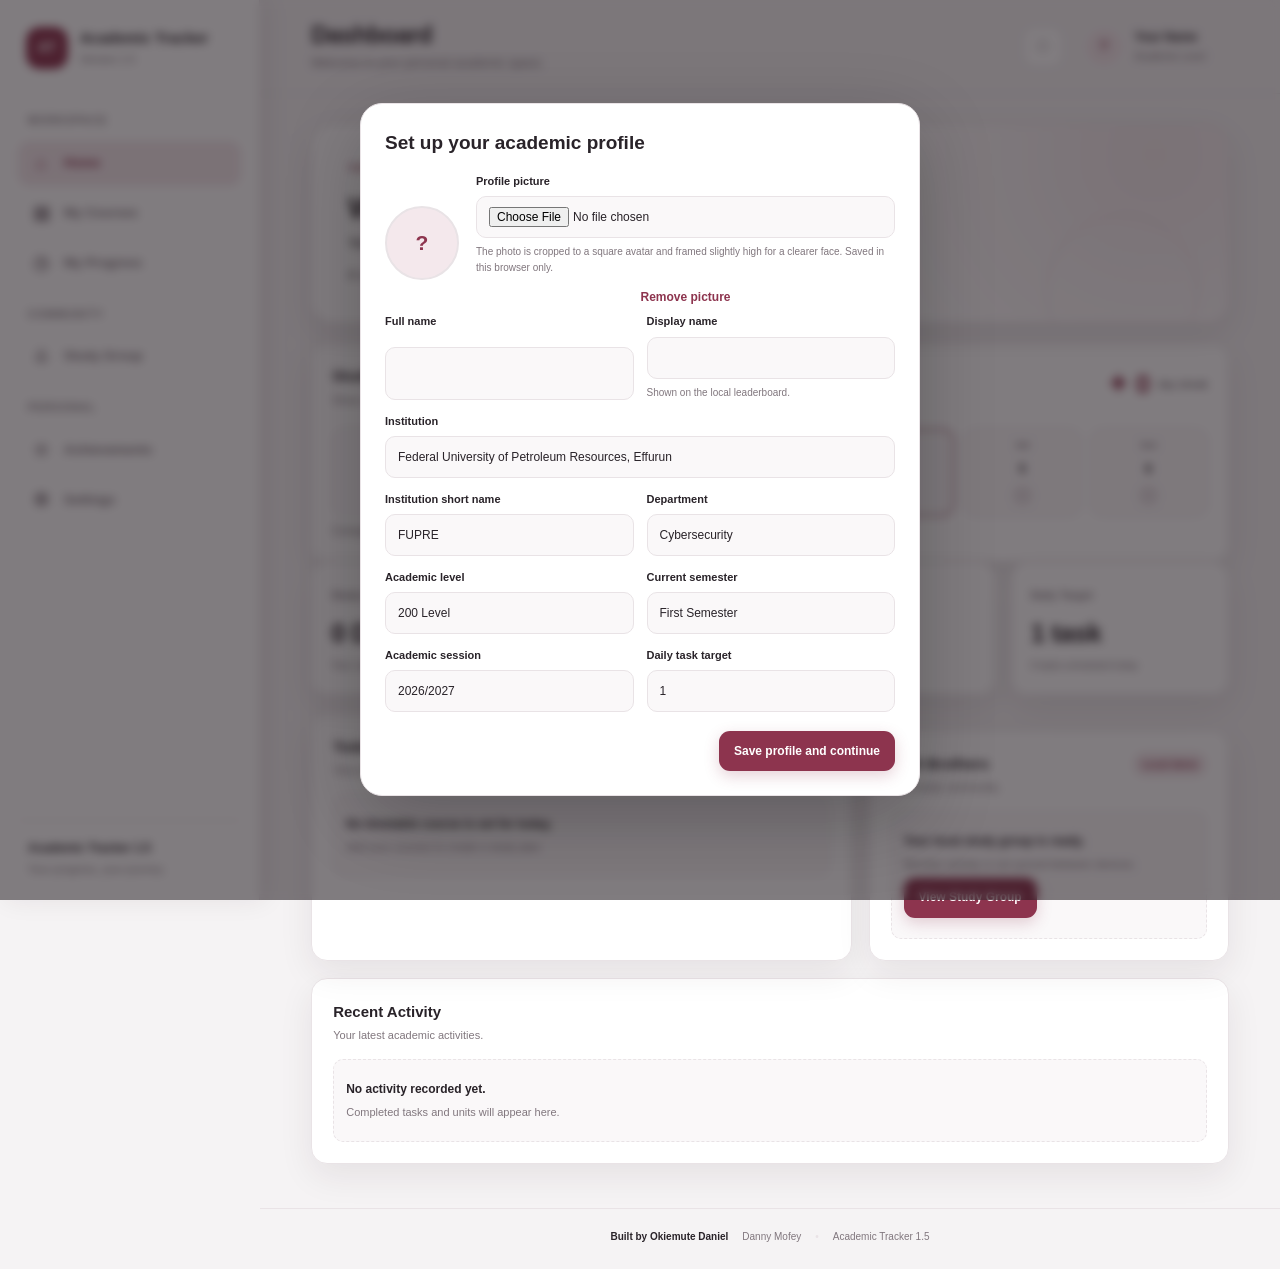
<file: index.html>
<!DOCTYPE html>
<html lang="en">
<head>
    <!-- Page setup: character support, mobile scaling and search description. -->
    <meta charset="UTF-8">
    <meta name="viewport" content="width=device-width, initial-scale=1.0, viewport-fit=cover">
    <meta
        name="description"
        content="Academic Tracker — Your personal academic space and study community."
    >

    <title>Academic Tracker 1.5</title>

    <!-- Keep all visual styling in the separate CSS file. -->
    <link rel="stylesheet" href="styles.css"> <link rel="manifest" href="manifest.json"> <link rel="icon" type="image/png" sizes="192x192" href="icons/icon-1.5-192.png"> <link rel="apple-touch-icon" href="icons/icon-1.5-192.png"> <meta name="theme-color" content="#f5f3f4">
    <meta name="apple-mobile-web-app-capable" content="yes">
    <meta name="apple-mobile-web-app-status-bar-style" content="black-translucent">
</head>

<body>
    <!-- Main application wrapper. -->
    <div class="app-container">

        <!-- Side navigation: JavaScript uses the data-page values to switch sections. -->
        <aside class="sidebar" id="sidebar">
            <div class="brand">
                <div class="brand-logo" aria-hidden="true">AT</div>

                <div class="brand-details">
                    <h2>Academic Tracker</h2>
                    <span>Version 1.5</span>
                </div>
            </div>

            <nav class="main-navigation" aria-label="Main navigation">
                <p class="navigation-heading">WORKSPACE</p>

                <a href="#home" class="nav-link active" data-page="home">
                    <span class="nav-icon" aria-hidden="true">⌂</span>
                    <span>Home</span>
                </a>

                <a href="#courses" class="nav-link" data-page="courses">
                    <span class="nav-icon" aria-hidden="true">▤</span>
                    <span>My Courses</span>
                </a>

                <a href="#progress" class="nav-link" data-page="progress">
                    <span class="nav-icon" aria-hidden="true">◷</span>
                    <span>My Progress</span>
                </a>

                <p class="navigation-heading">COMMUNITY</p>

                <a href="#study-group" class="nav-link" data-page="study-group">
                    <span class="nav-icon" aria-hidden="true">♧</span>
                    <span>Study Group</span>
                </a>

                <p class="navigation-heading">PERSONAL</p>

                <a href="#achievements" class="nav-link" data-page="achievements">
                    <span class="nav-icon" aria-hidden="true">☆</span>
                    <span>Achievements</span>
                </a>

                <a href="#settings" class="nav-link" data-page="settings">
                    <span class="nav-icon" aria-hidden="true">⚙</span>
                    <span>Settings</span>
                </a>
            </nav>

            <!-- Sidebar footer text. -->
            <div class="sidebar-footer">
                <p>Academic Tracker 1.5</p>
                <span>Your progress, your journey.</span>
            </div>
        </aside>

        <!-- Main content area for the selected application page. -->
        <main class="main-content">
            <!-- Top header with mobile menu, page title and profile summary. -->
            <header class="top-header">
                <button
                    class="menu-toggle"
                    id="menu-toggle"
                    type="button"
                    aria-label="Toggle navigation"
                    aria-controls="sidebar"
                    aria-expanded="false"
                >
                    ☰
                </button>

                <div class="page-heading">
                    <h1 id="page-title">Dashboard</h1>
                    <p id="page-subtitle">Welcome to your personal academic space.</p>
                </div>

                <div class="header-actions">
                    <button
                        class="icon-button"
                        id="notification-button"
                        type="button"
                        aria-label="Notifications"
                        title="Notifications"
                    >
                        ♧
                    </button>

                    <div class="profile-summary">
                        <div class="profile-avatar" id="profile-avatar" aria-hidden="true">?</div>

                        <div class="profile-information">
                            <strong id="profile-name">Your Name</strong>
                            <span id="profile-level">Academic Level</span>
                        </div>
                    </div>
                </div>
            </header>

            <!-- Page sections: JavaScript shows the section selected in the navigation. -->
            <div class="page-container">

                <!-- Home dashboard. -->
                <section class="page-section active" id="home-page" aria-labelledby="page-title">
                    <div class="welcome-section">
                        <div>
                            <p class="section-eyebrow">YOUR ACADEMIC JOURNEY</p>
                            <h2>Welcome back, <span id="welcome-name">Student</span>.</h2>
                            <p id="welcome-academic-context">
                                Your academic journey starts here.
                            </p>
                        </div>
                    </div>

                    <!-- Summary statistics are filled using saved study data. -->
                    <div class="statistics-grid">
                        <article class="stat-card">
                            <span class="stat-label">Study Streak</span>
                            <h3 id="current-streak">0 Days</h3>
                            <p>Your current consistency</p>
                        </article>

                        <article class="stat-card">
                            <span class="stat-label">Study Sessions</span>
                            <h3 id="total-sessions">0</h3>
                            <p>Sessions recorded</p>
                        </article>

                        <article class="stat-card">
                            <span class="stat-label">Completed Units</span>
                            <h3 id="completed-units">0</h3>
                            <p>Your academic progress</p>
                        </article>

                        <article class="stat-card">
                            <span class="stat-label">Daily Target</span>
                            <h3 id="daily-target">Not set</h3>
                            <p>Your personal study goal</p>
                        </article>
                    </div>

                    <!-- Dashboard cards for today's plan and the study group. -->
                    <div class="dashboard-grid">
                        <section class="content-card" aria-labelledby="today-plan-heading">
                            <div class="card-heading">
                                <div>
                                    <h3 id="today-plan-heading">Today's Study Plan</h3>
                                    <p>Your planned academic activities.</p>
                                </div>

                                <a href="#courses" data-page="courses">View courses</a>
                            </div>

                            <div id="today-tasks">
                                <div class="empty-state">
                                    <p>No study tasks added yet.</p>
                                    <span>Your planned activities will appear here.</span>
                                </div>
                            </div>
                        </section>

                        <section class="content-card group-preview" aria-labelledby="group-preview-heading">
                            <div class="card-heading">
                                <div>
                                    <h3 id="group-preview-heading">CYB Brothers</h3>
                                    <p>Your study community.</p>
                                </div>

                                <span class="group-status" id="group-status">Not joined</span>
                            </div>

                            <div id="group-preview-content">
                                <div class="empty-state">
                                    <p>You're studying independently.</p>
                                    <span>You can explore a study group whenever you're ready.</span>
                                    <button
                                        class="primary-button"
                                        id="join-group-button"
                                        type="button"
                                    >
                                        Explore Study Group
                                    </button>
                                </div>
                            </div>
                        </section>
                    </div>

                    <!-- Recent study actions will appear here. -->
                    <section class="content-card recent-activity" aria-labelledby="recent-activity-heading">
                        <div class="card-heading">
                            <div>
                                <h3 id="recent-activity-heading">Recent Activity</h3>
                                <p>Your latest academic activities.</p>
                            </div>
                        </div>

                        <div id="recent-activity-list">
                            <div class="empty-state">
                                <p>No activity recorded yet.</p>
                            </div>
                        </div>
                    </section>
                </section>

                <!-- Course list and course management area. -->
                <section class="page-section" id="courses-page" aria-labelledby="courses-heading">
                    <div class="section-header">
                        <div>
                            <h2 id="courses-heading">My Courses</h2>
                            <p>Manage your courses, modules and units.</p>
                            <p class="academic-context" id="courses-academic-context"></p>
                        </div>

                        <button class="primary-button" id="add-course-button" type="button">
                            + Add Course
                        </button>
                    </div>

                    <div id="courses-container">
                        <div class="empty-state">
                            <p>No courses added yet.</p>
                            <span>Your courses will appear here.</span>
                        </div>
                    </div>
                </section>

                <!-- Progress and academic activity area. -->
                <section class="page-section" id="progress-page" aria-labelledby="progress-heading">
                    <div class="section-header">
                        <div>
                            <h2 id="progress-heading">My Progress</h2>
                            <p>Understand your academic development.</p>
                        </div>
                    </div>

                    <div id="personal-progress-container"></div>
                </section>

                <!-- Study group area. Local browser data is not shared across devices. -->
                <section class="page-section" id="study-group-page" aria-labelledby="study-group-heading">
                    <div class="section-header">
                        <div>
                            <h2 id="study-group-heading">Study Group</h2>
                            <p>Study together. Grow together.</p>
                        </div>
                    </div>

                    <div id="study-group-container"></div>
                </section>

                <!-- Achievement milestones area. -->
                <section class="page-section" id="achievements-page" aria-labelledby="achievements-heading">
                    <div class="section-header">
                        <div>
                            <h2 id="achievements-heading">My Achievements</h2>
                            <p>Celebrate your consistency and progress.</p>
                        </div>
                    </div>

                    <div id="achievements-container"></div>
                </section>

                <!-- Profile, theme and appearance settings. -->
                <section class="page-section" id="settings-page" aria-labelledby="settings-heading">
                    <div class="section-header">
                        <div>
                            <h2 id="settings-heading">Settings</h2>
                            <p>Personalise your Academic Tracker experience.</p>
                        </div>
                    </div>

                    <section class="content-card" aria-labelledby="appearance-heading">
                        <h3 id="appearance-heading">Appearance</h3>
                        <p>Choose how your application looks.</p>

                        <div class="setting-group">
                            <label for="theme-select">Colour Theme</label>
                            <select id="theme-select" name="theme">
                                <option value="arctic-burgundy">Arctic Burgundy</option>
                                <option value="ocean">Ocean</option>
                                <option value="forest">Forest</option>
                                <option value="black-crimson">Black Crimson</option>
                                <option value="slate-violet">Slate Violet</option>
                            </select>
                        </div>

                        <div class="setting-group">
                            <label for="appearance-mode">Appearance Mode</label>
                            <select id="appearance-mode" name="appearance-mode">
                                <option value="light">Light Mode</option>
                                <option value="dark">Dark Mode</option>
                                <option value="system">Follow Device</option>
                            </select>
                        </div>
                    </section>

                    <section class="content-card" aria-labelledby="profile-settings-heading">
                        <h3 id="profile-settings-heading">Profile</h3>
                        <p>Manage your personal and academic information.</p>
                        <div id="profile-settings"></div>
                    </section>
                </section>
            </div>

            <!-- Footer credit requested by the project owner. -->
            <footer class="app-footer">
                <p>Built by Okiemute Daniel</p>
                <span>Danny Mofey</span>
                <span>Academic Tracker 1.5</span>
            </footer>
        </main>
    </div>

    <!-- Keep application behavior in the separate JavaScript file. -->
    <script src="app.js?v=20261117-root" defer></script>
</body>
</html>
</file>
<file: styles.css>
/* Reset browser defaults so spacing and element sizes stay predictable. */
* {
    margin: 0;
    padding: 0;
    box-sizing: border-box;
}

/* Theme variables: components use these colors so changing themes updates the whole interface. */
:root {
    color-scheme: light;

    --color-background: #f5f3f4;
    --color-surface: #ffffff;
    --color-surface-soft: #faf8f9;
    --color-text: #292329;
    --color-text-muted: #81777e;
    --color-border: #e9e3e6;

    --color-primary: #8d344e;
    --color-primary-hover: #71273e;
    --color-primary-contrast: #ffffff;
    --color-primary-soft: #f4e8ec;

    --color-success: #347a5c;
    --color-warning: #a96b21;
    --color-danger: #b23b48;

    --color-shadow: rgb(48 25 35 / 8%);
    --color-overlay: rgb(24 18 22 / 55%);

    --sidebar-width: 260px;
    --content-width: 1440px;
    --header-height: 94px;

    --radius-small: 10px;
    --radius-medium: 16px;
    --radius-large: 22px;

    --shadow-card: 0 12px 34px var(--color-shadow);
    --transition-fast: 160ms ease;
    --transition-normal: 240ms ease;

    font-family: Inter, "Segoe UI", Roboto, Helvetica, Arial, sans-serif;
}

/* Arctic Burgundy — existing theme palette. */
body[data-theme="arctic-burgundy"] {
    --color-background: #f5f3f4;
    --color-surface: #ffffff;
    --color-surface-soft: #faf8f9;
    --color-text: #292329;
    --color-text-muted: #81777e;
    --color-border: #e9e3e6;

    --color-primary: #8d344e;
    --color-primary-hover: #71273e;
    --color-primary-contrast: #ffffff;
    --color-primary-soft: #f4e8ec;

    --color-shadow: rgb(48 25 35 / 8%);
}

/* Ocean — calm blue palette. */
body[data-theme="ocean"] {
    --color-background: #f1f6f9;
    --color-surface: #ffffff;
    --color-surface-soft: #f8fbfd;
    --color-text: #202b33;
    --color-text-muted: #71808a;
    --color-border: #dfe8ed;

    --color-primary: #326a92;
    --color-primary-hover: #245372;
    --color-primary-contrast: #ffffff;
    --color-primary-soft: #e5f0f6;

    --color-shadow: rgb(25 56 75 / 8%);
}

/* Forest dark palette uses the exact requested black and mint colors. */
body[data-theme="forest"] {
    --color-background: #020202;
    --color-surface: #0c100e;
    --color-surface-soft: #141a17;
    --color-text: #f1fff9;
    --color-text-muted: #a1b3aa;
    --color-border: #283a32;

    --color-primary: #00F6AC;
    --color-primary-hover: #00cf91;
    --color-primary-contrast: #020202;
    --color-primary-soft: #12382d;

    --color-success: #00F6AC;
    --color-shadow: rgb(0 0 0 / 38%);

    color-scheme: dark;
}

/* Black Crimson — exact requested black, crimson and off-white palette. */
body[data-theme="black-crimson"] {
    --color-background: #0D0B0B;
    --color-surface: #171313;
    --color-surface-soft: #211a1a;
    --color-text: #F5F2ED;
    --color-text-muted: #bcb2b0;
    --color-border: #3a2c2d;

    --color-primary: #8D0D1A;
    --color-primary-hover: #a81423;
    --color-primary-contrast: #F5F2ED;
    --color-primary-soft: #35191d;

    --color-shadow: rgb(0 0 0 / 38%);

    color-scheme: dark;
}

/* Slate Violet — slate backgrounds with purple accents. */
body[data-theme="slate-violet"] {
    --color-background: #f1f1f5;
    --color-surface: #ffffff;
    --color-surface-soft: #f8f8fb;
    --color-text: #292934;
    --color-text-muted: #777887;
    --color-border: #e4e3ec;

    --color-primary: #7163a8;
    --color-primary-hover: #5a4d91;
    --color-primary-contrast: #ffffff;
    --color-primary-soft: #efedf8;

    --color-shadow: rgb(42 35 75 / 8%);
}

/* Dark mode for Arctic Burgundy, Ocean and Slate Violet. */
body[data-mode="dark"][data-theme="arctic-burgundy"],
body[data-mode="dark"]:not([data-theme]) {
    --color-background: #171419;
    --color-surface: #211d23;
    --color-surface-soft: #29242b;
    --color-text: #f5eef1;
    --color-text-muted: #b5a9b0;
    --color-border: #3b343c;

    --color-primary: #d98ca5;
    --color-primary-hover: #eda9bf;
    --color-primary-contrast: #211419;
    --color-primary-soft: #3b2932;

    --color-shadow: rgb(0 0 0 / 30%);

    color-scheme: dark;
}

body[data-mode="dark"][data-theme="ocean"] {
    --color-background: #11191e;
    --color-surface: #1a252c;
    --color-surface-soft: #222f37;
    --color-text: #edf6fa;
    --color-text-muted: #a8b9c2;
    --color-border: #35454e;

    --color-primary: #7bb7d8;
    --color-primary-hover: #9bcde6;
    --color-primary-contrast: #10212b;
    --color-primary-soft: #253c49;

    --color-shadow: rgb(0 0 0 / 32%);

    color-scheme: dark;
}

body[data-mode="dark"][data-theme="slate-violet"] {
    --color-background: #171720;
    --color-surface: #20202b;
    --color-surface-soft: #292936;
    --color-text: #f0eff8;
    --color-text-muted: #b1afc1;
    --color-border: #3a3949;

    --color-primary: #b2a5ed;
    --color-primary-hover: #c7bcf6;
    --color-primary-contrast: #1b1830;
    --color-primary-soft: #322e45;

    --color-shadow: rgb(0 0 0 / 32%);

    color-scheme: dark;
}

/* Forest light mode keeps mint accents on readable light surfaces. */
body[data-mode="light"][data-theme="forest"] {
    --color-background: #effcf6;
    --color-surface: #ffffff;
    --color-surface-soft: #f7fffb;
    --color-text: #13231b;
    --color-text-muted: #61766b;
    --color-border: #d5e8dd;

    --color-primary: #008b62;
    --color-primary-hover: #006f4e;
    --color-primary-contrast: #ffffff;
    --color-primary-soft: #daf9eb;

    --color-success: #008b62;
    --color-shadow: rgb(17 71 48 / 8%);

    color-scheme: light;
}

/* Black Crimson light mode uses the requested colors with a light background. */
body[data-mode="light"][data-theme="black-crimson"] {
    --color-background: #F5F2ED;
    --color-surface: #ffffff;
    --color-surface-soft: #faf7f3;
    --color-text: #0D0B0B;
    --color-text-muted: #665d5b;
    --color-border: #e4dbd5;

    --color-primary: #8D0D1A;
    --color-primary-hover: #710913;
    --color-primary-contrast: #F5F2ED;
    --color-primary-soft: #f3e4e3;

    --color-shadow: rgb(35 15 16 / 9%);

    color-scheme: light;
}

/* Base page styles. */
html {
    min-width: 320px;
    scroll-behavior: smooth;
}

body {
    min-width: 320px;
    min-height: 100vh;
    background: var(--color-background);
    color: var(--color-text);
    font-size: 15px;
    line-height: 1.55;
    transition:
        background-color var(--transition-normal),
        color var(--transition-normal);
}

button,
input,
select,
textarea {
    font: inherit;
}

button,
a,
select {
    -webkit-tap-highlight-color: transparent;
}

button {
    color: inherit;
}

a {
    color: var(--color-primary);
    text-decoration: none;
}

a:hover {
    color: var(--color-primary-hover);
}

button:focus-visible,
a:focus-visible,
input:focus-visible,
select:focus-visible,
textarea:focus-visible {
    outline: 3px solid color-mix(in srgb, var(--color-primary) 45%, transparent);
    outline-offset: 3px;
}

::selection {
    background: var(--color-primary);
    color: var(--color-primary-contrast);
}

/* Main application layout. */
.app-container {
    min-height: 100vh;
}

/* Fixed left navigation on larger screens. */
.sidebar {
    position: fixed;
    z-index: 20;
    top: 0;
    bottom: 0;
    left: 0;

    display: flex;
    flex-direction: column;

    width: var(--sidebar-width);
    padding: 27px 18px 18px;

    overflow-y: auto;

    background: var(--color-surface);
    border-right: 1px solid var(--color-border);
    box-shadow: 5px 0 24px var(--color-shadow);

    transition:
        background-color var(--transition-normal),
        transform var(--transition-normal);
}

/* Brand name and logo at the top of the sidebar. */
.brand {
    display: flex;
    align-items: center;
    gap: 12px;

    padding: 0 8px 28px;
}

.brand-logo {
    display: grid;
    flex: 0 0 42px;
    place-items: center;

    width: 42px;
    height: 42px;

    border-radius: 14px;
    background: var(--color-primary);
    color: var(--color-primary-contrast);

    font-size: 14px;
    font-weight: 800;
    letter-spacing: 0.4px;
}

.brand-details h2 {
    color: var(--color-text);
    font-size: 15px;
    font-weight: 750;
    line-height: 1.3;
}

.brand-details span {
    display: block;
    margin-top: 3px;

    color: var(--color-text-muted);
    font-size: 11px;
}

/* Sidebar navigation links and category labels. */
.main-navigation {
    display: flex;
    flex-direction: column;
    gap: 5px;
}

.navigation-heading {
    margin: 16px 10px 7px;

    color: var(--color-text-muted);
    font-size: 10px;
    font-weight: 750;
    letter-spacing: 1.6px;
}

.nav-link {
    display: flex;
    align-items: center;
    gap: 12px;

    min-height: 45px;
    padding: 10px 12px;

    border-radius: 12px;
    color: var(--color-text-muted);

    font-size: 13px;
    font-weight: 600;

    transition:
        background-color var(--transition-fast),
        color var(--transition-fast),
        transform var(--transition-fast);
}

.nav-link:hover {
    background: var(--color-primary-soft);
    color: var(--color-primary);
    transform: translateX(2px);
}

.nav-link.active {
    background: var(--color-primary-soft);
    color: var(--color-primary);
    font-weight: 750;
}

.nav-icon {
    display: grid;
    flex: 0 0 22px;
    place-items: center;

    width: 22px;

    font-size: 18px;
    line-height: 1;
}

/* Small identity note at the bottom of the sidebar. */
.sidebar-footer {
    margin-top: auto;
    padding: 18px 10px 4px;

    border-top: 1px solid var(--color-border);
}

.sidebar-footer p {
    color: var(--color-text);
    font-size: 12px;
    font-weight: 700;
}

.sidebar-footer span {
    display: block;
    margin-top: 3px;

    color: var(--color-text-muted);
    font-size: 11px;
}

/* Main area sits to the right of the fixed sidebar. */
.main-content {
    display: flex;
    flex-direction: column;

    min-height: 100vh;
    margin-left: var(--sidebar-width);
}

/* Header with page title and profile controls. */
.top-header {
    position: sticky;
    z-index: 10;
    top: 0;

    display: flex;
    align-items: center;
    justify-content: space-between;
    gap: 20px;

    min-height: var(--header-height);
    padding: 17px clamp(22px, 4vw, 56px);

    background: color-mix(in srgb, var(--color-background) 88%, transparent);
    border-bottom: 1px solid var(--color-border);
    backdrop-filter: blur(16px);
}

.page-heading h1 {
    color: var(--color-text);
    font-size: clamp(19px, 2vw, 24px);
    font-weight: 750;
    letter-spacing: -0.5px;
    line-height: 1.25;
}

.page-heading p {
    margin-top: 4px;

    color: var(--color-text-muted);
    font-size: 12px;
}

.header-actions {
    display: flex;
    align-items: center;
    gap: 15px;
}

.menu-toggle {
    display: none;

    width: 42px;
    height: 42px;

    border: 1px solid var(--color-border);
    border-radius: 12px;
    background: var(--color-surface);

    cursor: pointer;
    font-size: 19px;
}

.icon-button {
    display: grid;
    place-items: center;

    width: 42px;
    height: 42px;

    border: 1px solid var(--color-border);
    border-radius: 13px;
    background: var(--color-surface);
    color: var(--color-text-muted);

    cursor: pointer;
    font-size: 17px;

    transition:
        color var(--transition-fast),
        border-color var(--transition-fast),
        background-color var(--transition-fast);
}

.icon-button:hover {
    border-color: var(--color-primary);
    background: var(--color-primary-soft);
    color: var(--color-primary);
}

.profile-summary {
    display: flex;
    align-items: center;
    gap: 10px;

    min-width: 150px;
    padding: 4px;

    border: 0;
    border-radius: 14px;
    background: transparent;

    text-align: left;
}

.profile-avatar {
    display: grid;
    flex: 0 0 42px;
    place-items: center;

    width: 42px;
    height: 42px;

    overflow: hidden;

    border: 2px solid var(--color-surface);
    border-radius: 50%;
    background: var(--color-primary-soft);
    color: var(--color-primary);

    font-size: 14px;
    font-weight: 800;
}

.profile-avatar img,
.profile-picture,
.member-avatar img,
.leaderboard-avatar img {
    width: 100%;
    height: 100%;
    object-fit: cover;
}

.profile-information {
    display: flex;
    flex-direction: column;
    min-width: 0;
}

.profile-information strong {
    overflow: hidden;

    color: var(--color-text);
    font-size: 12px;
    font-weight: 750;
    text-overflow: ellipsis;
    white-space: nowrap;
}

.profile-information span {
    overflow: hidden;
    margin-top: 2px;

    color: var(--color-text-muted);
    font-size: 10px;
    text-overflow: ellipsis;
    white-space: nowrap;
}

/* Page container keeps the content centered and comfortable to read. */
.page-container {
    width: 100%;
    max-width: var(--content-width);
    margin: 0 auto;
    padding: 30px clamp(18px, 4vw, 56px) 44px;
}

/* JavaScript adds .active to the page selected in the navigation. */
.page-section {
    display: none;
    animation: page-enter 220ms ease both;
}

.page-section.active {
    display: block;
}

@keyframes page-enter {
    from {
        opacity: 0;
        transform: translateY(5px);
    }

    to {
        opacity: 1;
        transform: translateY(0);
    }
}

/* Welcome panel on the dashboard. */
.welcome-section {
    position: relative;

    display: flex;
    align-items: center;
    justify-content: space-between;
    gap: 20px;

    min-height: 170px;
    margin-bottom: 20px;
    padding: clamp(22px, 4vw, 36px);

    overflow: hidden;

    border: 1px solid var(--color-border);
    border-radius: var(--radius-large);
    background:
        radial-gradient(
            circle at 92% 15%,
            color-mix(in srgb, var(--color-primary) 11%, transparent),
            transparent 34%
        ),
        var(--color-surface);
    box-shadow: var(--shadow-card);
}

.welcome-section::after {
    position: absolute;
    right: 30px;
    bottom: -45px;

    width: 150px;
    height: 150px;

    border: 1px solid color-mix(in srgb, var(--color-primary) 18%, transparent);
    border-radius: 50%;

    content: "";
    pointer-events: none;
}

.section-eyebrow {
    color: var(--color-primary);
    font-size: 10px;
    font-weight: 800;
    letter-spacing: 1.7px;
}

.welcome-section h2 {
    margin-top: 8px;

    color: var(--color-text);
    font-size: clamp(22px, 3vw, 30px);
    font-weight: 780;
    letter-spacing: -0.9px;
}

.welcome-section h2 span {
    color: var(--color-primary);
}

.welcome-section p:last-child {
    margin-top: 7px;

    color: var(--color-text-muted);
    font-size: 13px;
}

/* Dashboard statistic cards. */
.statistics-grid {
    display: grid;
    grid-template-columns: repeat(4, minmax(0, 1fr));
    gap: 15px;

    margin-bottom: 18px;
}

.stat-card {
    position: relative;

    min-height: 133px;
    padding: 19px;

    border: 1px solid var(--color-border);
    border-radius: var(--radius-medium);
    background: var(--color-surface);
    box-shadow: var(--shadow-card);

    transition:
        border-color var(--transition-fast),
        transform var(--transition-fast),
        background-color var(--transition-normal);
}

.stat-card:hover {
    border-color: color-mix(in srgb, var(--color-primary) 38%, var(--color-border));
    transform: translateY(-2px);
}

.stat-label {
    color: var(--color-text-muted);
    font-size: 11px;
    font-weight: 650;
}

.stat-card h3 {
    margin-top: 8px;

    color: var(--color-text);
    font-size: clamp(20px, 2.2vw, 26px);
    font-weight: 800;
    letter-spacing: -0.5px;
}

.stat-card p {
    margin-top: 5px;

    color: var(--color-text-muted);
    font-size: 10px;
}

/* Two-column dashboard layout. */
.dashboard-grid {
    display: grid;
    grid-template-columns: minmax(0, 1.2fr) minmax(280px, 0.8fr);
    gap: 17px;

    margin-bottom: 17px;
}

/* Shared card styles for content sections. */
.content-card {
    min-width: 0;
    padding: 21px;

    border: 1px solid var(--color-border);
    border-radius: var(--radius-medium);
    background: var(--color-surface);
    box-shadow: var(--shadow-card);

    transition:
        border-color var(--transition-fast),
        background-color var(--transition-normal);
}

.content-card + .content-card {
    margin-top: 17px;
}

.content-card > h3 {
    color: var(--color-text);
    font-size: 16px;
    font-weight: 750;
}

.content-card > p {
    margin-top: 5px;

    color: var(--color-text-muted);
    font-size: 12px;
}

.card-heading {
    display: flex;
    align-items: flex-start;
    justify-content: space-between;
    gap: 12px;

    margin-bottom: 15px;
}

.card-heading h3 {
    color: var(--color-text);
    font-size: 15px;
    font-weight: 750;
}

.card-heading p {
    margin-top: 4px;

    color: var(--color-text-muted);
    font-size: 11px;
}

.card-heading > a {
    flex: 0 0 auto;
    padding-top: 2px;

    font-size: 11px;
    font-weight: 700;
}

.group-status,
.status-badge,
.course-status,
.unit-status {
    display: inline-flex;
    align-items: center;
    justify-content: center;

    min-height: 25px;
    padding: 4px 9px;

    border-radius: 99px;
    background: var(--color-primary-soft);
    color: var(--color-primary);

    font-size: 10px;
    font-weight: 750;
    white-space: nowrap;
}

/* Helpful empty messages before the user has added study data. */
.empty-state {
    display: flex;
    flex-direction: column;
    align-items: flex-start;
    gap: 5px;

    padding: 20px 12px;

    border: 1px dashed var(--color-border);
    border-radius: var(--radius-small);
    background: var(--color-surface-soft);
}

.empty-state p {
    color: var(--color-text);
    font-size: 12px;
    font-weight: 650;
}

.empty-state span {
    color: var(--color-text-muted);
    font-size: 11px;
}

/* Primary and secondary buttons. */
.primary-button,
.secondary-button,
.danger-button,
.text-button {
    display: inline-flex;
    align-items: center;
    justify-content: center;
    gap: 7px;

    min-height: 40px;
    padding: 9px 14px;

    border: 1px solid transparent;
    border-radius: 11px;

    cursor: pointer;
    font-size: 12px;
    font-weight: 750;

    transition:
        background-color var(--transition-fast),
        border-color var(--transition-fast),
        color var(--transition-fast),
        transform var(--transition-fast),
        box-shadow var(--transition-fast);
}

.primary-button {
    background: var(--color-primary);
    color: var(--color-primary-contrast);
    box-shadow: 0 5px 15px color-mix(in srgb, var(--color-primary) 22%, transparent);
}

.primary-button:hover {
    background: var(--color-primary-hover);
    transform: translateY(-1px);
}

.secondary-button {
    border-color: var(--color-border);
    background: var(--color-surface);
    color: var(--color-text);
}

.secondary-button:hover {
    border-color: var(--color-primary);
    background: var(--color-primary-soft);
    color: var(--color-primary);
}

.danger-button {
    border-color: color-mix(in srgb, var(--color-danger) 25%, transparent);
    background: color-mix(in srgb, var(--color-danger) 8%, var(--color-surface));
    color: var(--color-danger);
}

.danger-button:hover {
    background: var(--color-danger);
    color: #ffffff;
}

.text-button {
    min-height: 32px;
    padding: 5px 8px;

    background: transparent;
    color: var(--color-primary);
}

.text-button:hover {
    background: var(--color-primary-soft);
}

/* Page heading area on courses, progress, groups, achievements and settings. */
.section-header {
    display: flex;
    align-items: flex-end;
    justify-content: space-between;
    gap: 18px;

    margin-bottom: 20px;
}

.section-header h2 {
    color: var(--color-text);
    font-size: clamp(22px, 3vw, 28px);
    font-weight: 780;
    letter-spacing: -0.7px;
}

.section-header p {
    margin-top: 5px;

    color: var(--color-text-muted);
    font-size: 12px;
}

.academic-context {
    color: var(--color-primary) !important;
    font-weight: 650;
}

/* Course collection layout. */
#courses-container,
.courses-grid,
.course-grid {
    display: grid;
    grid-template-columns: repeat(2, minmax(0, 1fr));
    gap: 16px;
}

/* Course cards. */
.course-card,
.course-item {
    min-width: 0;
    padding: 19px;

    border: 1px solid var(--color-border);
    border-radius: var(--radius-medium);
    background: var(--color-surface);
    box-shadow: var(--shadow-card);

    transition:
        border-color var(--transition-fast),
        transform var(--transition-fast),
        background-color var(--transition-normal);
}

.course-card:hover,
.course-item:hover {
    border-color: color-mix(in srgb, var(--color-primary) 40%, var(--color-border));
    transform: translateY(-2px);
}

.course-card-header,
.course-header {
    display: flex;
    align-items: flex-start;
    justify-content: space-between;
    gap: 12px;
}

.course-code {
    color: var(--color-primary);
    font-size: 10px;
    font-weight: 800;
    letter-spacing: 0.7px;
    text-transform: uppercase;
}

.course-title {
    margin-top: 5px;

    color: var(--color-text);
    font-size: 15px;
    font-weight: 750;
}

.course-meta,
.course-units {
    margin-top: 5px;

    color: var(--color-text-muted);
    font-size: 10px;
}

.course-actions,
.card-actions,
.button-row {
    display: flex;
    align-items: center;
    flex-wrap: wrap;
    gap: 7px;
}

.course-progress {
    margin-top: 17px;
}

/* Progress track and fill.
   JavaScript can set --progress to a percentage such as 62%.
   The color shifts through the progress range from crimson to gold to green. */
.progress-track,
.progress-bar {
    width: 100%;
    height: 9px;

    overflow: hidden;

    border-radius: 99px;
    background: var(--color-border);
}

.progress-fill,
.progress-bar-fill {
    display: block;

    width: var(--progress, 0%);
    height: 100%;
    min-width: 0;

    border-radius: inherit;
    background: var(--progress-color, var(--color-primary));

    transition:
        width 500ms ease,
        background-color 350ms ease;
}

/* These classes allow JavaScript to assign a progress color based on completion. */
.progress-fill.is-low,
.progress-bar-fill.is-low {
    --progress-color: #c34c5c;
}

.progress-fill.is-medium,
.progress-bar-fill.is-medium {
    --progress-color: #c28b33;
}

.progress-fill.is-high,
.progress-bar-fill.is-high {
    --progress-color: #3e9a70;
}

.progress-fill.is-complete,
.progress-bar-fill.is-complete {
    --progress-color: var(--color-success);
}

.progress-caption,
.progress-details {
    display: flex;
    align-items: center;
    justify-content: space-between;
    gap: 12px;

    margin-top: 7px;

    color: var(--color-text-muted);
    font-size: 10px;
}

.progress-caption strong,
.progress-details strong {
    color: var(--color-text);
}

/* Course modules and their expandable study units. */
.course-modules,
.module-list {
    display: grid;
    gap: 9px;

    margin-top: 15px;
}

.course-module,
.module-item {
    overflow: hidden;

    border: 1px solid var(--color-border);
    border-radius: 12px;
    background: var(--color-surface-soft);
}

.course-module summary,
.module-heading {
    display: flex;
    align-items: center;
    justify-content: space-between;
    gap: 10px;

    padding: 12px;

    color: var(--color-text);
    cursor: pointer;
    font-size: 12px;
    font-weight: 700;
    list-style: none;
}

.course-module summary::-webkit-details-marker {
    display: none;
}

.course-module summary::after {
    color: var(--color-primary);
    content: "+";
    font-size: 17px;
    line-height: 1;
}

.course-module[open] summary::after {
    content: "−";
}

.module-content,
.study-unit-list {
    display: grid;
    gap: 7px;

    padding: 0 10px 10px;
}

.study-unit,
.unit-row {
    display: flex;
    align-items: center;
    gap: 10px;

    min-height: 42px;
    padding: 9px 10px;

    border: 1px solid var(--color-border);
    border-radius: 10px;
    background: var(--color-surface);
}

.study-unit-title,
.unit-title {
    flex: 1;
    min-width: 0;

    color: var(--color-text);
    font-size: 11px;
}

.study-unit input[type="checkbox"],
.unit-row input[type="checkbox"],
.task-row input[type="checkbox"] {
    width: 17px;
    height: 17px;

    accent-color: var(--color-primary);
    cursor: pointer;
}

.study-unit.is-complete .study-unit-title,
.unit-row.is-complete .unit-title {
    color: var(--color-text-muted);
    text-decoration: line-through;
}

/* Today's tasks and planned academic activities. */
#today-tasks,
.task-list,
.study-task-list {
    display: grid;
    gap: 8px;
}

.task-row,
.study-task {
    display: flex;
    align-items: center;
    gap: 10px;

    min-height: 46px;
    padding: 10px 11px;

    border: 1px solid var(--color-border);
    border-radius: 11px;
    background: var(--color-surface-soft);
}

.task-row label,
.task-description {
    flex: 1;
    min-width: 0;

    color: var(--color-text);
    font-size: 11px;
}

.task-time,
.task-course {
    color: var(--color-text-muted);
    font-size: 10px;
}

/* Weekly streak strip: JavaScript should mark active days with .is-complete. */
.streak-card {
    padding: 20px;

    border: 1px solid var(--color-border);
    border-radius: var(--radius-medium);
    background: var(--color-surface);
    box-shadow: var(--shadow-card);
}

.streak-heading {
    display: flex;
    align-items: flex-start;
    justify-content: space-between;
    gap: 15px;
}

.streak-heading h3 {
    color: var(--color-text);
    font-size: 15px;
    font-weight: 750;
}

.streak-heading p {
    margin-top: 4px;

    color: var(--color-text-muted);
    font-size: 11px;
}

.streak-current {
    display: flex;
    align-items: center;
    gap: 8px;

    color: var(--color-primary);
    font-size: 26px;
    font-weight: 800;
}

.streak-current small {
    color: var(--color-text-muted);
    font-size: 10px;
    font-weight: 600;
}

.streak-week {
    display: grid;
    grid-template-columns: repeat(7, minmax(0, 1fr));
    gap: 8px;

    margin-top: 19px;
}

.streak-day {
    display: flex;
    flex-direction: column;
    align-items: center;
    gap: 7px;

    min-width: 0;
    padding: 10px 4px;

    border: 1px solid var(--color-border);
    border-radius: 12px;
    background: var(--color-surface-soft);
}

.streak-day-name {
    color: var(--color-text-muted);
    font-size: 9px;
    font-weight: 700;
}

.streak-day-date {
    color: var(--color-text);
    font-size: 12px;
    font-weight: 750;
}

.streak-day-indicator {
    display: grid;
    place-items: center;

    width: 21px;
    height: 21px;

    border-radius: 50%;
    background: var(--color-border);
    color: var(--color-text-muted);

    font-size: 10px;
    font-weight: 800;
}

.streak-day.is-complete {
    border-color: color-mix(in srgb, var(--color-primary) 35%, var(--color-border));
    background: var(--color-primary-soft);
}

.streak-day.is-complete .streak-day-indicator {
    background: var(--color-primary);
    color: var(--color-primary-contrast);
}

.streak-day.is-today {
    box-shadow: inset 0 0 0 1px var(--color-primary);
}

.streak-note {
    margin-top: 14px;

    color: var(--color-text-muted);
    font-size: 11px;
}

/* Progress page charts and activity history. */
.progress-grid,
.statistics-panels {
    display: grid;
    grid-template-columns: repeat(2, minmax(0, 1fr));
    gap: 16px;
}

.chart-container,
.progress-chart {
    min-height: 220px;
    padding: 18px;

    border: 1px solid var(--color-border);
    border-radius: var(--radius-medium);
    background: var(--color-surface);
    box-shadow: var(--shadow-card);
}

.chart-title {
    margin-bottom: 15px;

    color: var(--color-text);
    font-size: 14px;
    font-weight: 750;
}

.chart-bars {
    display: flex;
    align-items: flex-end;
    justify-content: space-around;
    gap: 10px;

    height: 130px;
    padding: 8px 5px 0;

    border-bottom: 1px solid var(--color-border);
}

.chart-bar-column {
    display: flex;
    flex: 1;
    flex-direction: column;
    align-items: center;
    justify-content: flex-end;
    gap: 7px;

    height: 100%;
}

.chart-bar {
    width: min(30px, 70%);
    min-height: 3px;

    border-radius: 7px 7px 2px 2px;
    background: var(--color-primary);

    transition:
        height 400ms ease,
        background-color var(--transition-normal);
}

.chart-bar-label {
    color: var(--color-text-muted);
    font-size: 9px;
}

.activity-list,
.recent-activity-list {
    display: grid;
    gap: 10px;
}

.activity-item {
    display: flex;
    align-items: flex-start;
    gap: 11px;

    padding: 11px 0;

    border-bottom: 1px solid var(--color-border);
}

.activity-item:last-child {
    border-bottom: 0;
}

.activity-icon {
    display: grid;
    flex: 0 0 34px;
    place-items: center;

    width: 34px;
    height: 34px;

    border-radius: 11px;
    background: var(--color-primary-soft);
    color: var(--color-primary);

    font-size: 14px;
}

.activity-item-content {
    flex: 1;
    min-width: 0;
}

.activity-item-content strong {
    display: block;

    color: var(--color-text);
    font-size: 11px;
}

.activity-item-content span,
.activity-date {
    display: block;
    margin-top: 3px;

    color: var(--color-text-muted);
    font-size: 10px;
}

/* Study group, leaderboard and member profile layouts. */
.group-grid,
.leaderboard-list,
.member-list {
    display: grid;
    gap: 9px;
}

.group-member,
.leaderboard-row,
.member-row {
    display: flex;
    align-items: center;
    gap: 11px;

    padding: 11px;

    border: 1px solid var(--color-border);
    border-radius: 12px;
    background: var(--color-surface-soft);
}

.member-avatar,
.leaderboard-avatar {
    display: grid;
    flex: 0 0 38px;
    place-items: center;

    width: 38px;
    height: 38px;

    overflow: hidden;

    border-radius: 50%;
    background: var(--color-primary-soft);
    color: var(--color-primary);

    font-size: 12px;
    font-weight: 800;
}

.member-information {
    flex: 1;
    min-width: 0;
}

.member-information strong {
    display: block;
    overflow: hidden;

    color: var(--color-text);
    font-size: 11px;
    text-overflow: ellipsis;
    white-space: nowrap;
}

.member-information span {
    display: block;
    margin-top: 3px;

    color: var(--color-text-muted);
    font-size: 10px;
}

.leaderboard-rank {
    width: 25px;

    color: var(--color-primary);
    font-size: 12px;
    font-weight: 800;
    text-align: center;
}

.member-xp {
    color: var(--color-text);
    font-size: 11px;
    font-weight: 750;
    white-space: nowrap;
}

/* Achievement cards and their locked/unlocked states. */
.achievements-grid {
    display: grid;
    grid-template-columns: repeat(3, minmax(0, 1fr));
    gap: 15px;
}

.achievement-card {
    padding: 18px;

    border: 1px solid var(--color-border);
    border-radius: var(--radius-medium);
    background: var(--color-surface);
    box-shadow: var(--shadow-card);
}

.achievement-card.is-locked {
    opacity: 0.62;
}

.achievement-icon {
    display: grid;
    place-items: center;

    width: 44px;
    height: 44px;
    margin-bottom: 13px;

    border-radius: 14px;
    background: var(--color-primary-soft);
    color: var(--color-primary);

    font-size: 20px;
}

.achievement-card h3 {
    color: var(--color-text);
    font-size: 13px;
    font-weight: 750;
}

.achievement-card p {
    margin-top: 5px;

    color: var(--color-text-muted);
    font-size: 10px;
}

.achievement-status {
    display: inline-block;
    margin-top: 12px;
}

/* Settings content and form controls. */
.settings-grid {
    display: grid;
    grid-template-columns: repeat(2, minmax(0, 1fr));
    gap: 16px;
}

.setting-group {
    display: grid;
    gap: 7px;

    margin-top: 16px;
}

.setting-group label,
.form-field label {
    color: var(--color-text);
    font-size: 11px;
    font-weight: 700;
}

.setting-group select,
.form-field input,
.form-field select,
.form-field textarea,
.setting-group input,
.setting-group textarea {
    width: 100%;
    min-height: 42px;
    padding: 10px 12px;

    border: 1px solid var(--color-border);
    border-radius: 10px;
    background: var(--color-surface-soft);
    color: var(--color-text);

    font-size: 12px;
    transition:
        border-color var(--transition-fast),
        box-shadow var(--transition-fast),
        background-color var(--transition-normal);
}

.form-field textarea,
.setting-group textarea {
    min-height: 90px;
    resize: vertical;
}

.setting-group select:hover,
.form-field input:hover,
.form-field select:hover,
.form-field textarea:hover {
    border-color: color-mix(in srgb, var(--color-primary) 40%, var(--color-border));
}

.setting-group select:focus,
.form-field input:focus,
.form-field select:focus,
.form-field textarea:focus {
    border-color: var(--color-primary);
    outline: none;
    box-shadow: 0 0 0 3px color-mix(in srgb, var(--color-primary) 14%, transparent);
}

.form-grid {
    display: grid;
    grid-template-columns: repeat(2, minmax(0, 1fr));
    gap: 13px;
}

.form-field {
    display: grid;
    gap: 6px;
}

.form-field.full-width {
    grid-column: 1 / -1;
}

.form-error,
.error-message {
    color: var(--color-danger);
    font-size: 10px;
}

.form-help,
.help-text {
    color: var(--color-text-muted);
    font-size: 10px;
}

/* Profile image upload preview and avatar image. */
.profile-edit-layout {
    display: flex;
    align-items: center;
    gap: 17px;
}

.profile-picture-preview {
    display: grid;
    flex: 0 0 74px;
    place-items: center;

    width: 74px;
    height: 74px;

    overflow: hidden;

    border: 2px solid var(--color-border);
    border-radius: 50%;
    background: var(--color-primary-soft);
    color: var(--color-primary);

    font-size: 21px;
    font-weight: 800;
}

.profile-picture-preview img {
    width: 100%;
    height: 100%;
    object-fit: cover;
}

/* Modal dialog styles for adding courses, study tasks and editing a profile. */
.modal-backdrop {
    position: fixed;
    z-index: 100;
    inset: 0;

    display: grid;
    place-items: center;

    padding: 18px;

    background: var(--color-overlay);
    backdrop-filter: blur(5px);
}

.modal,
.dialog {
    width: min(560px, 100%);
    max-height: min(90vh, 800px);
    padding: 24px;

    overflow-y: auto;

    border: 1px solid var(--color-border);
    border-radius: var(--radius-large);
    background: var(--color-surface);
    box-shadow: 0 24px 75px rgb(0 0 0 / 24%);

    animation: modal-enter 180ms ease both;
}

@keyframes modal-enter {
    from {
        opacity: 0;
        transform: translateY(8px) scale(0.99);
    }

    to {
        opacity: 1;
        transform: translateY(0) scale(1);
    }
}

.modal h2,
.dialog h2 {
    margin-bottom: 16px;

    color: var(--color-text);
    font-size: 19px;
    font-weight: 780;
}

.modal-footer,
.dialog-actions {
    display: flex;
    justify-content: flex-end;
    flex-wrap: wrap;
    gap: 8px;

    margin-top: 19px;
}

/* Toast messages shown after a saved action or error. */
.toast,
#toast-message {
    position: fixed;
    z-index: 120;
    right: 22px;
    bottom: 22px;

    max-width: min(390px, calc(100vw - 32px));
    padding: 12px 16px;

    border: 1px solid var(--color-border);
    border-radius: 12px;
    background: var(--color-text);
    color: var(--color-background);
    box-shadow: var(--shadow-card);

    font-size: 12px;

    opacity: 0;
    pointer-events: none;
    transform: translateY(8px);

    transition:
        opacity var(--transition-fast),
        transform var(--transition-fast);
}

.toast.show,
#toast-message.show {
    opacity: 1;
    transform: translateY(0);
}

/* Footer at the end of the main content. */
.app-footer {
    display: flex;
    align-items: center;
    justify-content: center;
    flex-wrap: wrap;
    gap: 7px 14px;

    margin-top: auto;
    padding: 20px 24px 25px;

    border-top: 1px solid var(--color-border);
    color: var(--color-text-muted);

    font-size: 10px;
    text-align: center;
}

.app-footer p {
    color: var(--color-text);
    font-weight: 700;
}

.app-footer span + span::before {
    margin-right: 14px;
    color: var(--color-border);
    content: "•";
}

/* Keep motion comfortable for users who request reduced animation. */
@media (prefers-reduced-motion: reduce) {
    *,
    *::before,
    *::after {
        scroll-behavior: auto !important;
        animation-duration: 0.01ms !important;
        animation-iteration-count: 1 !important;
        transition-duration: 0.01ms !important;
    }
}

/* Tablet layout: give the sidebar and page content more room. */
@media (max-width: 1050px) {
    :root {
        --sidebar-width: 225px;
    }

    .statistics-grid {
        grid-template-columns: repeat(2, minmax(0, 1fr));
    }

    .dashboard-grid {
        grid-template-columns: 1fr;
    }

    .achievements-grid {
        grid-template-columns: repeat(2, minmax(0, 1fr));
    }
}

/* Mobile layout: sidebar becomes a slide-in navigation drawer. */
@media (max-width: 720px) {
    :root {
        --header-height: 76px;
    }

    .sidebar {
        z-index: 40;
        width: min(300px, 86vw);
        transform: translateX(-105%);
    }

    body.sidebar-open .sidebar {
        transform: translateX(0);
    }

    body.sidebar-open::after {
        position: fixed;
        z-index: 30;
        inset: 0;

        background: var(--color-overlay);
        content: "";
    }

    .main-content {
        margin-left: 0;
    }

    .top-header {
        gap: 12px;
        padding: 12px 16px;
    }

    .menu-toggle {
        display: grid;
        flex: 0 0 42px;
        place-items: center;
    }

    .page-heading {
        flex: 1;
        min-width: 0;
    }

    .page-heading h1 {
        font-size: 17px;
    }

    .page-heading p {
        overflow: hidden;

        max-width: 46vw;

        text-overflow: ellipsis;
        white-space: nowrap;
    }

    .header-actions {
        gap: 8px;
    }

    .profile-summary {
        min-width: 0;
    }

    .profile-avatar {
        flex-basis: 38px;
        width: 38px;
        height: 38px;
    }

    .profile-information {
        display: none;
    }

    .icon-button {
        width: 38px;
        height: 38px;
    }

    .page-container {
        padding: 20px 15px 30px;
    }

    .welcome-section {
        min-height: 145px;
    }

    .content-card {
        padding: 16px;
    }

    .section-header {
        align-items: flex-start;
    }

    #courses-container,
    .courses-grid,
    .course-grid,
    .progress-grid,
    .statistics-panels,
    .settings-grid {
        grid-template-columns: 1fr;
    }

    .statistics-grid {
        gap: 10px;
    }

    .stat-card {
        min-height: 118px;
        padding: 15px;
    }

    .app-footer {
        padding: 17px 14px 24px;
    }
}

/* Small mobile screens: stack buttons and form fields neatly. */
@media (max-width: 460px) {
    .statistics-grid {
        grid-template-columns: repeat(2, minmax(0, 1fr));
    }

    .section-header {
        flex-direction: column;
        align-items: stretch;
    }

    .section-header > .primary-button {
        align-self: flex-start;
    }

    .card-heading {
        align-items: flex-start;
    }

    .card-heading > a {
        font-size: 10px;
    }

    .streak-week {
        gap: 4px;
    }

    .streak-day {
        padding: 8px 2px;
        border-radius: 9px;
    }

    .streak-day-name {
        font-size: 8px;
    }

    .form-grid {
        grid-template-columns: 1fr;
    }

    .form-field.full-width {
        grid-column: auto;
    }

    .profile-edit-layout {
        align-items: flex-start;
    }

    .modal,
    .dialog {
        padding: 19px;
        border-radius: 18px;
    }
}

/* Keep every progress bar aligned with the selected theme in every completion state. */
.progress-fill.is-low,
.progress-bar-fill.is-low,
.progress-fill.is-medium,
.progress-bar-fill.is-medium,
.progress-fill.is-high,
.progress-bar-fill.is-high,
.progress-fill.is-complete,
.progress-bar-fill.is-complete {
    --progress-color: var(--color-primary);
}

/* Match the full phone canvas and safe areas to the selected theme. */
html {
    min-height: 100%;
    background-color: var(--screen-background, #f5f3f4);
}
body {
    min-height: 100vh;
    min-height: 100dvh;
    background-color: var(--color-background, var(--screen-background, #f5f3f4));
}
.app-container {
    min-height: 100vh;
    min-height: 100dvh;
}
.top-header {
    padding-top: calc(17px + env(safe-area-inset-top, 0px));
}
.sidebar {
    padding-top: calc(27px + env(safe-area-inset-top, 0px));
}
@media (max-width: 720px) {
    .top-header {
        padding-top: calc(12px + env(safe-area-inset-top, 0px));
    }
    .sidebar {
        padding-top: calc(18px + env(safe-area-inset-top, 0px));
    }
}
</file>
<file: Academic Tracker 1.5 version 2/styles.css>
/* Reset browser defaults so spacing and element sizes stay predictable. */
* {
    margin: 0;
    padding: 0;
    box-sizing: border-box;
}

/* Theme variables: components use these colors so changing themes updates the whole interface. */
:root {
    color-scheme: light;

    --color-background: #f5f3f4;
    --color-surface: #ffffff;
    --color-surface-soft: #faf8f9;
    --color-text: #292329;
    --color-text-muted: #81777e;
    --color-border: #e9e3e6;

    --color-primary: #8d344e;
    --color-primary-hover: #71273e;
    --color-primary-contrast: #ffffff;
    --color-primary-soft: #f4e8ec;

    --color-success: #347a5c;
    --color-warning: #a96b21;
    --color-danger: #b23b48;

    --color-shadow: rgb(48 25 35 / 8%);
    --color-overlay: rgb(24 18 22 / 55%);

    --sidebar-width: 260px;
    --content-width: 1440px;
    --header-height: 94px;

    --radius-small: 10px;
    --radius-medium: 16px;
    --radius-large: 22px;

    --shadow-card: 0 12px 34px var(--color-shadow);
    --transition-fast: 160ms ease;
    --transition-normal: 240ms ease;

    font-family: Inter, "Segoe UI", Roboto, Helvetica, Arial, sans-serif;
}

/* Arctic Burgundy — existing theme palette. */
body[data-theme="arctic-burgundy"] {
    --color-background: #f5f3f4;
    --color-surface: #ffffff;
    --color-surface-soft: #faf8f9;
    --color-text: #292329;
    --color-text-muted: #81777e;
    --color-border: #e9e3e6;

    --color-primary: #8d344e;
    --color-primary-hover: #71273e;
    --color-primary-contrast: #ffffff;
    --color-primary-soft: #f4e8ec;

    --color-shadow: rgb(48 25 35 / 8%);
}

/* Ocean — calm blue palette. */
body[data-theme="ocean"] {
    --color-background: #f1f6f9;
    --color-surface: #ffffff;
    --color-surface-soft: #f8fbfd;
    --color-text: #202b33;
    --color-text-muted: #71808a;
    --color-border: #dfe8ed;

    --color-primary: #326a92;
    --color-primary-hover: #245372;
    --color-primary-contrast: #ffffff;
    --color-primary-soft: #e5f0f6;

    --color-shadow: rgb(25 56 75 / 8%);
}

/* Forest dark palette uses the exact requested black and mint colors. */
body[data-theme="forest"] {
    --color-background: #020202;
    --color-surface: #0c100e;
    --color-surface-soft: #141a17;
    --color-text: #f1fff9;
    --color-text-muted: #a1b3aa;
    --color-border: #283a32;

    --color-primary: #00F6AC;
    --color-primary-hover: #00cf91;
    --color-primary-contrast: #020202;
    --color-primary-soft: #12382d;

    --color-success: #00F6AC;
    --color-shadow: rgb(0 0 0 / 38%);

    color-scheme: dark;
}

/* Black Crimson — exact requested black, crimson and off-white palette. */
body[data-theme="black-crimson"] {
    --color-background: #0D0B0B;
    --color-surface: #171313;
    --color-surface-soft: #211a1a;
    --color-text: #F5F2ED;
    --color-text-muted: #bcb2b0;
    --color-border: #3a2c2d;

    --color-primary: #8D0D1A;
    --color-primary-hover: #a81423;
    --color-primary-contrast: #F5F2ED;
    --color-primary-soft: #35191d;

    --color-shadow: rgb(0 0 0 / 38%);

    color-scheme: dark;
}

/* Slate Violet — slate backgrounds with purple accents. */
body[data-theme="slate-violet"] {
    --color-background: #f1f1f5;
    --color-surface: #ffffff;
    --color-surface-soft: #f8f8fb;
    --color-text: #292934;
    --color-text-muted: #777887;
    --color-border: #e4e3ec;

    --color-primary: #7163a8;
    --color-primary-hover: #5a4d91;
    --color-primary-contrast: #ffffff;
    --color-primary-soft: #efedf8;

    --color-shadow: rgb(42 35 75 / 8%);
}

/* Dark mode for Arctic Burgundy, Ocean and Slate Violet. */
body[data-mode="dark"][data-theme="arctic-burgundy"],
body[data-mode="dark"]:not([data-theme]) {
    --color-background: #171419;
    --color-surface: #211d23;
    --color-surface-soft: #29242b;
    --color-text: #f5eef1;
    --color-text-muted: #b5a9b0;
    --color-border: #3b343c;

    --color-primary: #d98ca5;
    --color-primary-hover: #eda9bf;
    --color-primary-contrast: #211419;
    --color-primary-soft: #3b2932;

    --color-shadow: rgb(0 0 0 / 30%);

    color-scheme: dark;
}

body[data-mode="dark"][data-theme="ocean"] {
    --color-background: #11191e;
    --color-surface: #1a252c;
    --color-surface-soft: #222f37;
    --color-text: #edf6fa;
    --color-text-muted: #a8b9c2;
    --color-border: #35454e;

    --color-primary: #7bb7d8;
    --color-primary-hover: #9bcde6;
    --color-primary-contrast: #10212b;
    --color-primary-soft: #253c49;

    --color-shadow: rgb(0 0 0 / 32%);

    color-scheme: dark;
}

body[data-mode="dark"][data-theme="slate-violet"] {
    --color-background: #171720;
    --color-surface: #20202b;
    --color-surface-soft: #292936;
    --color-text: #f0eff8;
    --color-text-muted: #b1afc1;
    --color-border: #3a3949;

    --color-primary: #b2a5ed;
    --color-primary-hover: #c7bcf6;
    --color-primary-contrast: #1b1830;
    --color-primary-soft: #322e45;

    --color-shadow: rgb(0 0 0 / 32%);

    color-scheme: dark;
}

/* Forest light mode keeps mint accents on readable light surfaces. */
body[data-mode="light"][data-theme="forest"] {
    --color-background: #effcf6;
    --color-surface: #ffffff;
    --color-surface-soft: #f7fffb;
    --color-text: #13231b;
    --color-text-muted: #61766b;
    --color-border: #d5e8dd;

    --color-primary: #008b62;
    --color-primary-hover: #006f4e;
    --color-primary-contrast: #ffffff;
    --color-primary-soft: #daf9eb;

    --color-success: #008b62;
    --color-shadow: rgb(17 71 48 / 8%);

    color-scheme: light;
}

/* Black Crimson light mode uses the requested colors with a light background. */
body[data-mode="light"][data-theme="black-crimson"] {
    --color-background: #F5F2ED;
    --color-surface: #ffffff;
    --color-surface-soft: #faf7f3;
    --color-text: #0D0B0B;
    --color-text-muted: #665d5b;
    --color-border: #e4dbd5;

    --color-primary: #8D0D1A;
    --color-primary-hover: #710913;
    --color-primary-contrast: #F5F2ED;
    --color-primary-soft: #f3e4e3;

    --color-shadow: rgb(35 15 16 / 9%);

    color-scheme: light;
}

/* Base page styles. */
html {
    min-width: 320px;
    scroll-behavior: smooth;
}

body {
    min-width: 320px;
    min-height: 100vh;
    background: var(--color-background);
    color: var(--color-text);
    font-size: 15px;
    line-height: 1.55;
    transition:
        background-color var(--transition-normal),
        color var(--transition-normal);
}

button,
input,
select,
textarea {
    font: inherit;
}

button,
a,
select {
    -webkit-tap-highlight-color: transparent;
}

button {
    color: inherit;
}

a {
    color: var(--color-primary);
    text-decoration: none;
}

a:hover {
    color: var(--color-primary-hover);
}

button:focus-visible,
a:focus-visible,
input:focus-visible,
select:focus-visible,
textarea:focus-visible {
    outline: 3px solid color-mix(in srgb, var(--color-primary) 45%, transparent);
    outline-offset: 3px;
}

::selection {
    background: var(--color-primary);
    color: var(--color-primary-contrast);
}

/* Main application layout. */
.app-container {
    min-height: 100vh;
}

/* Fixed left navigation on larger screens. */
.sidebar {
    position: fixed;
    z-index: 20;
    top: 0;
    bottom: 0;
    left: 0;

    display: flex;
    flex-direction: column;

    width: var(--sidebar-width);
    padding: 27px 18px 18px;

    overflow-y: auto;

    background: var(--color-surface);
    border-right: 1px solid var(--color-border);
    box-shadow: 5px 0 24px var(--color-shadow);

    transition:
        background-color var(--transition-normal),
        transform var(--transition-normal);
}

/* Brand name and logo at the top of the sidebar. */
.brand {
    display: flex;
    align-items: center;
    gap: 12px;

    padding: 0 8px 28px;
}

.brand-logo {
    display: grid;
    flex: 0 0 42px;
    place-items: center;

    width: 42px;
    height: 42px;

    border-radius: 14px;
    background: var(--color-primary);
    color: var(--color-primary-contrast);

    font-size: 14px;
    font-weight: 800;
    letter-spacing: 0.4px;
}

.brand-details h2 {
    color: var(--color-text);
    font-size: 15px;
    font-weight: 750;
    line-height: 1.3;
}

.brand-details span {
    display: block;
    margin-top: 3px;

    color: var(--color-text-muted);
    font-size: 11px;
}

/* Sidebar navigation links and category labels. */
.main-navigation {
    display: flex;
    flex-direction: column;
    gap: 5px;
}

.navigation-heading {
    margin: 16px 10px 7px;

    color: var(--color-text-muted);
    font-size: 10px;
    font-weight: 750;
    letter-spacing: 1.6px;
}

.nav-link {
    display: flex;
    align-items: center;
    gap: 12px;

    min-height: 45px;
    padding: 10px 12px;

    border-radius: 12px;
    color: var(--color-text-muted);

    font-size: 13px;
    font-weight: 600;

    transition:
        background-color var(--transition-fast),
        color var(--transition-fast),
        transform var(--transition-fast);
}

.nav-link:hover {
    background: var(--color-primary-soft);
    color: var(--color-primary);
    transform: translateX(2px);
}

.nav-link.active {
    background: var(--color-primary-soft);
    color: var(--color-primary);
    font-weight: 750;
}

.nav-icon {
    display: grid;
    flex: 0 0 22px;
    place-items: center;

    width: 22px;

    font-size: 18px;
    line-height: 1;
}

/* Small identity note at the bottom of the sidebar. */
.sidebar-footer {
    margin-top: auto;
    padding: 18px 10px 4px;

    border-top: 1px solid var(--color-border);
}

.sidebar-footer p {
    color: var(--color-text);
    font-size: 12px;
    font-weight: 700;
}

.sidebar-footer span {
    display: block;
    margin-top: 3px;

    color: var(--color-text-muted);
    font-size: 11px;
}

/* Main area sits to the right of the fixed sidebar. */
.main-content {
    display: flex;
    flex-direction: column;

    min-height: 100vh;
    margin-left: var(--sidebar-width);
}

/* Header with page title and profile controls. */
.top-header {
    position: sticky;
    z-index: 10;
    top: 0;

    display: flex;
    align-items: center;
    justify-content: space-between;
    gap: 20px;

    min-height: var(--header-height);
    padding: 17px clamp(22px, 4vw, 56px);

    background: color-mix(in srgb, var(--color-background) 88%, transparent);
    border-bottom: 1px solid var(--color-border);
    backdrop-filter: blur(16px);
}

.page-heading h1 {
    color: var(--color-text);
    font-size: clamp(19px, 2vw, 24px);
    font-weight: 750;
    letter-spacing: -0.5px;
    line-height: 1.25;
}

.page-heading p {
    margin-top: 4px;

    color: var(--color-text-muted);
    font-size: 12px;
}

.header-actions {
    display: flex;
    align-items: center;
    gap: 15px;
}

.menu-toggle {
    display: none;

    width: 42px;
    height: 42px;

    border: 1px solid var(--color-border);
    border-radius: 12px;
    background: var(--color-surface);

    cursor: pointer;
    font-size: 19px;
}

.icon-button {
    display: grid;
    place-items: center;

    width: 42px;
    height: 42px;

    border: 1px solid var(--color-border);
    border-radius: 13px;
    background: var(--color-surface);
    color: var(--color-text-muted);

    cursor: pointer;
    font-size: 17px;

    transition:
        color var(--transition-fast),
        border-color var(--transition-fast),
        background-color var(--transition-fast);
}

.icon-button:hover {
    border-color: var(--color-primary);
    background: var(--color-primary-soft);
    color: var(--color-primary);
}

.profile-summary {
    display: flex;
    align-items: center;
    gap: 10px;

    min-width: 150px;
    padding: 4px;

    border: 0;
    border-radius: 14px;
    background: transparent;

    text-align: left;
}

.profile-avatar {
    display: grid;
    flex: 0 0 42px;
    place-items: center;

    width: 42px;
    height: 42px;

    overflow: hidden;

    border: 2px solid var(--color-surface);
    border-radius: 50%;
    background: var(--color-primary-soft);
    color: var(--color-primary);

    font-size: 14px;
    font-weight: 800;
}

.profile-avatar img,
.profile-picture,
.member-avatar img,
.leaderboard-avatar img {
    width: 100%;
    height: 100%;
    object-fit: cover;
}

.profile-information {
    display: flex;
    flex-direction: column;
    min-width: 0;
}

.profile-information strong {
    overflow: hidden;

    color: var(--color-text);
    font-size: 12px;
    font-weight: 750;
    text-overflow: ellipsis;
    white-space: nowrap;
}

.profile-information span {
    overflow: hidden;
    margin-top: 2px;

    color: var(--color-text-muted);
    font-size: 10px;
    text-overflow: ellipsis;
    white-space: nowrap;
}

/* Page container keeps the content centered and comfortable to read. */
.page-container {
    width: 100%;
    max-width: var(--content-width);
    margin: 0 auto;
    padding: 30px clamp(18px, 4vw, 56px) 44px;
}

/* JavaScript adds .active to the page selected in the navigation. */
.page-section {
    display: none;
    animation: page-enter 220ms ease both;
}

.page-section.active {
    display: block;
}

@keyframes page-enter {
    from {
        opacity: 0;
        transform: translateY(5px);
    }

    to {
        opacity: 1;
        transform: translateY(0);
    }
}

/* Welcome panel on the dashboard. */
.welcome-section {
    position: relative;

    display: flex;
    align-items: center;
    justify-content: space-between;
    gap: 20px;

    min-height: 170px;
    margin-bottom: 20px;
    padding: clamp(22px, 4vw, 36px);

    overflow: hidden;

    border: 1px solid var(--color-border);
    border-radius: var(--radius-large);
    background:
        radial-gradient(
            circle at 92% 15%,
            color-mix(in srgb, var(--color-primary) 11%, transparent),
            transparent 34%
        ),
        var(--color-surface);
    box-shadow: var(--shadow-card);
}

.welcome-section::after {
    position: absolute;
    right: 30px;
    bottom: -45px;

    width: 150px;
    height: 150px;

    border: 1px solid color-mix(in srgb, var(--color-primary) 18%, transparent);
    border-radius: 50%;

    content: "";
    pointer-events: none;
}

.section-eyebrow {
    color: var(--color-primary);
    font-size: 10px;
    font-weight: 800;
    letter-spacing: 1.7px;
}

.welcome-section h2 {
    margin-top: 8px;

    color: var(--color-text);
    font-size: clamp(22px, 3vw, 30px);
    font-weight: 780;
    letter-spacing: -0.9px;
}

.welcome-section h2 span {
    color: var(--color-primary);
}

.welcome-section p:last-child {
    margin-top: 7px;

    color: var(--color-text-muted);
    font-size: 13px;
}

/* Dashboard statistic cards. */
.statistics-grid {
    display: grid;
    grid-template-columns: repeat(4, minmax(0, 1fr));
    gap: 15px;

    margin-bottom: 18px;
}

.stat-card {
    position: relative;

    min-height: 133px;
    padding: 19px;

    border: 1px solid var(--color-border);
    border-radius: var(--radius-medium);
    background: var(--color-surface);
    box-shadow: var(--shadow-card);

    transition:
        border-color var(--transition-fast),
        transform var(--transition-fast),
        background-color var(--transition-normal);
}

.stat-card:hover {
    border-color: color-mix(in srgb, var(--color-primary) 38%, var(--color-border));
    transform: translateY(-2px);
}

.stat-label {
    color: var(--color-text-muted);
    font-size: 11px;
    font-weight: 650;
}

.stat-card h3 {
    margin-top: 8px;

    color: var(--color-text);
    font-size: clamp(20px, 2.2vw, 26px);
    font-weight: 800;
    letter-spacing: -0.5px;
}

.stat-card p {
    margin-top: 5px;

    color: var(--color-text-muted);
    font-size: 10px;
}

/* Two-column dashboard layout. */
.dashboard-grid {
    display: grid;
    grid-template-columns: minmax(0, 1.2fr) minmax(280px, 0.8fr);
    gap: 17px;

    margin-bottom: 17px;
}

/* Shared card styles for content sections. */
.content-card {
    min-width: 0;
    padding: 21px;

    border: 1px solid var(--color-border);
    border-radius: var(--radius-medium);
    background: var(--color-surface);
    box-shadow: var(--shadow-card);

    transition:
        border-color var(--transition-fast),
        background-color var(--transition-normal);
}

.content-card + .content-card {
    margin-top: 17px;
}

.content-card > h3 {
    color: var(--color-text);
    font-size: 16px;
    font-weight: 750;
}

.content-card > p {
    margin-top: 5px;

    color: var(--color-text-muted);
    font-size: 12px;
}

.card-heading {
    display: flex;
    align-items: flex-start;
    justify-content: space-between;
    gap: 12px;

    margin-bottom: 15px;
}

.card-heading h3 {
    color: var(--color-text);
    font-size: 15px;
    font-weight: 750;
}

.card-heading p {
    margin-top: 4px;

    color: var(--color-text-muted);
    font-size: 11px;
}

.card-heading > a {
    flex: 0 0 auto;
    padding-top: 2px;

    font-size: 11px;
    font-weight: 700;
}

.group-status,
.status-badge,
.course-status,
.unit-status {
    display: inline-flex;
    align-items: center;
    justify-content: center;

    min-height: 25px;
    padding: 4px 9px;

    border-radius: 99px;
    background: var(--color-primary-soft);
    color: var(--color-primary);

    font-size: 10px;
    font-weight: 750;
    white-space: nowrap;
}

/* Helpful empty messages before the user has added study data. */
.empty-state {
    display: flex;
    flex-direction: column;
    align-items: flex-start;
    gap: 5px;

    padding: 20px 12px;

    border: 1px dashed var(--color-border);
    border-radius: var(--radius-small);
    background: var(--color-surface-soft);
}

.empty-state p {
    color: var(--color-text);
    font-size: 12px;
    font-weight: 650;
}

.empty-state span {
    color: var(--color-text-muted);
    font-size: 11px;
}

/* Primary and secondary buttons. */
.primary-button,
.secondary-button,
.danger-button,
.text-button {
    display: inline-flex;
    align-items: center;
    justify-content: center;
    gap: 7px;

    min-height: 40px;
    padding: 9px 14px;

    border: 1px solid transparent;
    border-radius: 11px;

    cursor: pointer;
    font-size: 12px;
    font-weight: 750;

    transition:
        background-color var(--transition-fast),
        border-color var(--transition-fast),
        color var(--transition-fast),
        transform var(--transition-fast),
        box-shadow var(--transition-fast);
}

.primary-button {
    background: var(--color-primary);
    color: var(--color-primary-contrast);
    box-shadow: 0 5px 15px color-mix(in srgb, var(--color-primary) 22%, transparent);
}

.primary-button:hover {
    background: var(--color-primary-hover);
    transform: translateY(-1px);
}

.secondary-button {
    border-color: var(--color-border);
    background: var(--color-surface);
    color: var(--color-text);
}

.secondary-button:hover {
    border-color: var(--color-primary);
    background: var(--color-primary-soft);
    color: var(--color-primary);
}

.danger-button {
    border-color: color-mix(in srgb, var(--color-danger) 25%, transparent);
    background: color-mix(in srgb, var(--color-danger) 8%, var(--color-surface));
    color: var(--color-danger);
}

.danger-button:hover {
    background: var(--color-danger);
    color: #ffffff;
}

.text-button {
    min-height: 32px;
    padding: 5px 8px;

    background: transparent;
    color: var(--color-primary);
}

.text-button:hover {
    background: var(--color-primary-soft);
}

/* Page heading area on courses, progress, groups, achievements and settings. */
.section-header {
    display: flex;
    align-items: flex-end;
    justify-content: space-between;
    gap: 18px;

    margin-bottom: 20px;
}

.section-header h2 {
    color: var(--color-text);
    font-size: clamp(22px, 3vw, 28px);
    font-weight: 780;
    letter-spacing: -0.7px;
}

.section-header p {
    margin-top: 5px;

    color: var(--color-text-muted);
    font-size: 12px;
}

.academic-context {
    color: var(--color-primary) !important;
    font-weight: 650;
}

/* Course collection layout. */
#courses-container,
.courses-grid,
.course-grid {
    display: grid;
    grid-template-columns: repeat(2, minmax(0, 1fr));
    gap: 16px;
}

/* Course cards. */
.course-card,
.course-item {
    min-width: 0;
    padding: 19px;

    border: 1px solid var(--color-border);
    border-radius: var(--radius-medium);
    background: var(--color-surface);
    box-shadow: var(--shadow-card);

    transition:
        border-color var(--transition-fast),
        transform var(--transition-fast),
        background-color var(--transition-normal);
}

.course-card:hover,
.course-item:hover {
    border-color: color-mix(in srgb, var(--color-primary) 40%, var(--color-border));
    transform: translateY(-2px);
}

.course-card-header,
.course-header {
    display: flex;
    align-items: flex-start;
    justify-content: space-between;
    gap: 12px;
}

.course-code {
    color: var(--color-primary);
    font-size: 10px;
    font-weight: 800;
    letter-spacing: 0.7px;
    text-transform: uppercase;
}

.course-title {
    margin-top: 5px;

    color: var(--color-text);
    font-size: 15px;
    font-weight: 750;
}

.course-meta,
.course-units {
    margin-top: 5px;

    color: var(--color-text-muted);
    font-size: 10px;
}

.course-actions,
.card-actions,
.button-row {
    display: flex;
    align-items: center;
    flex-wrap: wrap;
    gap: 7px;
}

.course-progress {
    margin-top: 17px;
}

/* Progress track and fill.
   JavaScript can set --progress to a percentage such as 62%.
   The color shifts through the progress range from crimson to gold to green. */
.progress-track,
.progress-bar {
    width: 100%;
    height: 9px;

    overflow: hidden;

    border-radius: 99px;
    background: var(--color-border);
}

.progress-fill,
.progress-bar-fill {
    display: block;

    width: var(--progress, 0%);
    height: 100%;
    min-width: 0;

    border-radius: inherit;
    background: var(--progress-color, var(--color-primary));

    transition:
        width 500ms ease,
        background-color 350ms ease;
}

/* These classes allow JavaScript to assign a progress color based on completion. */
.progress-fill.is-low,
.progress-bar-fill.is-low {
    --progress-color: #c34c5c;
}

.progress-fill.is-medium,
.progress-bar-fill.is-medium {
    --progress-color: #c28b33;
}

.progress-fill.is-high,
.progress-bar-fill.is-high {
    --progress-color: #3e9a70;
}

.progress-fill.is-complete,
.progress-bar-fill.is-complete {
    --progress-color: var(--color-success);
}

.progress-caption,
.progress-details {
    display: flex;
    align-items: center;
    justify-content: space-between;
    gap: 12px;

    margin-top: 7px;

    color: var(--color-text-muted);
    font-size: 10px;
}

.progress-caption strong,
.progress-details strong {
    color: var(--color-text);
}

/* Course modules and their expandable study units. */
.course-modules,
.module-list {
    display: grid;
    gap: 9px;

    margin-top: 15px;
}

.course-module,
.module-item {
    overflow: hidden;

    border: 1px solid var(--color-border);
    border-radius: 12px;
    background: var(--color-surface-soft);
}

.course-module summary,
.module-heading {
    display: flex;
    align-items: center;
    justify-content: space-between;
    gap: 10px;

    padding: 12px;

    color: var(--color-text);
    cursor: pointer;
    font-size: 12px;
    font-weight: 700;
    list-style: none;
}

.course-module summary::-webkit-details-marker {
    display: none;
}

.course-module summary::after {
    color: var(--color-primary);
    content: "+";
    font-size: 17px;
    line-height: 1;
}

.course-module[open] summary::after {
    content: "−";
}

.module-content,
.study-unit-list {
    display: grid;
    gap: 7px;

    padding: 0 10px 10px;
}

.study-unit,
.unit-row {
    display: flex;
    align-items: center;
    gap: 10px;

    min-height: 42px;
    padding: 9px 10px;

    border: 1px solid var(--color-border);
    border-radius: 10px;
    background: var(--color-surface);
}

.study-unit-title,
.unit-title {
    flex: 1;
    min-width: 0;

    color: var(--color-text);
    font-size: 11px;
}

.study-unit input[type="checkbox"],
.unit-row input[type="checkbox"],
.task-row input[type="checkbox"] {
    width: 17px;
    height: 17px;

    accent-color: var(--color-primary);
    cursor: pointer;
}

.study-unit.is-complete .study-unit-title,
.unit-row.is-complete .unit-title {
    color: var(--color-text-muted);
    text-decoration: line-through;
}

/* Today's tasks and planned academic activities. */
#today-tasks,
.task-list,
.study-task-list {
    display: grid;
    gap: 8px;
}

.task-row,
.study-task {
    display: flex;
    align-items: center;
    gap: 10px;

    min-height: 46px;
    padding: 10px 11px;

    border: 1px solid var(--color-border);
    border-radius: 11px;
    background: var(--color-surface-soft);
}

.task-row label,
.task-description {
    flex: 1;
    min-width: 0;

    color: var(--color-text);
    font-size: 11px;
}

.task-time,
.task-course {
    color: var(--color-text-muted);
    font-size: 10px;
}

/* Weekly streak strip: JavaScript should mark active days with .is-complete. */
.streak-card {
    padding: 20px;

    border: 1px solid var(--color-border);
    border-radius: var(--radius-medium);
    background: var(--color-surface);
    box-shadow: var(--shadow-card);
}

.streak-heading {
    display: flex;
    align-items: flex-start;
    justify-content: space-between;
    gap: 15px;
}

.streak-heading h3 {
    color: var(--color-text);
    font-size: 15px;
    font-weight: 750;
}

.streak-heading p {
    margin-top: 4px;

    color: var(--color-text-muted);
    font-size: 11px;
}

.streak-current {
    display: flex;
    align-items: center;
    gap: 8px;

    color: var(--color-primary);
    font-size: 26px;
    font-weight: 800;
}

.streak-current small {
    color: var(--color-text-muted);
    font-size: 10px;
    font-weight: 600;
}

.streak-week {
    display: grid;
    grid-template-columns: repeat(7, minmax(0, 1fr));
    gap: 8px;

    margin-top: 19px;
}

.streak-day {
    display: flex;
    flex-direction: column;
    align-items: center;
    gap: 7px;

    min-width: 0;
    padding: 10px 4px;

    border: 1px solid var(--color-border);
    border-radius: 12px;
    background: var(--color-surface-soft);
}

.streak-day-name {
    color: var(--color-text-muted);
    font-size: 9px;
    font-weight: 700;
}

.streak-day-date {
    color: var(--color-text);
    font-size: 12px;
    font-weight: 750;
}

.streak-day-indicator {
    display: grid;
    place-items: center;

    width: 21px;
    height: 21px;

    border-radius: 50%;
    background: var(--color-border);
    color: var(--color-text-muted);

    font-size: 10px;
    font-weight: 800;
}

.streak-day.is-complete {
    border-color: color-mix(in srgb, var(--color-primary) 35%, var(--color-border));
    background: var(--color-primary-soft);
}

.streak-day.is-complete .streak-day-indicator {
    background: var(--color-primary);
    color: var(--color-primary-contrast);
}

.streak-day.is-today {
    box-shadow: inset 0 0 0 1px var(--color-primary);
}

.streak-note {
    margin-top: 14px;

    color: var(--color-text-muted);
    font-size: 11px;
}

/* Progress page charts and activity history. */
.progress-grid,
.statistics-panels {
    display: grid;
    grid-template-columns: repeat(2, minmax(0, 1fr));
    gap: 16px;
}

.chart-container,
.progress-chart {
    min-height: 220px;
    padding: 18px;

    border: 1px solid var(--color-border);
    border-radius: var(--radius-medium);
    background: var(--color-surface);
    box-shadow: var(--shadow-card);
}

.chart-title {
    margin-bottom: 15px;

    color: var(--color-text);
    font-size: 14px;
    font-weight: 750;
}

.chart-bars {
    display: flex;
    align-items: flex-end;
    justify-content: space-around;
    gap: 10px;

    height: 130px;
    padding: 8px 5px 0;

    border-bottom: 1px solid var(--color-border);
}

.chart-bar-column {
    display: flex;
    flex: 1;
    flex-direction: column;
    align-items: center;
    justify-content: flex-end;
    gap: 7px;

    height: 100%;
}

.chart-bar {
    width: min(30px, 70%);
    min-height: 3px;

    border-radius: 7px 7px 2px 2px;
    background: var(--color-primary);

    transition:
        height 400ms ease,
        background-color var(--transition-normal);
}

.chart-bar-label {
    color: var(--color-text-muted);
    font-size: 9px;
}

.activity-list,
.recent-activity-list {
    display: grid;
    gap: 10px;
}

.activity-item {
    display: flex;
    align-items: flex-start;
    gap: 11px;

    padding: 11px 0;

    border-bottom: 1px solid var(--color-border);
}

.activity-item:last-child {
    border-bottom: 0;
}

.activity-icon {
    display: grid;
    flex: 0 0 34px;
    place-items: center;

    width: 34px;
    height: 34px;

    border-radius: 11px;
    background: var(--color-primary-soft);
    color: var(--color-primary);

    font-size: 14px;
}

.activity-item-content {
    flex: 1;
    min-width: 0;
}

.activity-item-content strong {
    display: block;

    color: var(--color-text);
    font-size: 11px;
}

.activity-item-content span,
.activity-date {
    display: block;
    margin-top: 3px;

    color: var(--color-text-muted);
    font-size: 10px;
}

/* Study group, leaderboard and member profile layouts. */
.group-grid,
.leaderboard-list,
.member-list {
    display: grid;
    gap: 9px;
}

.group-member,
.leaderboard-row,
.member-row {
    display: flex;
    align-items: center;
    gap: 11px;

    padding: 11px;

    border: 1px solid var(--color-border);
    border-radius: 12px;
    background: var(--color-surface-soft);
}

.member-avatar,
.leaderboard-avatar {
    display: grid;
    flex: 0 0 38px;
    place-items: center;

    width: 38px;
    height: 38px;

    overflow: hidden;

    border-radius: 50%;
    background: var(--color-primary-soft);
    color: var(--color-primary);

    font-size: 12px;
    font-weight: 800;
}

.member-information {
    flex: 1;
    min-width: 0;
}

.member-information strong {
    display: block;
    overflow: hidden;

    color: var(--color-text);
    font-size: 11px;
    text-overflow: ellipsis;
    white-space: nowrap;
}

.member-information span {
    display: block;
    margin-top: 3px;

    color: var(--color-text-muted);
    font-size: 10px;
}

.leaderboard-rank {
    width: 25px;

    color: var(--color-primary);
    font-size: 12px;
    font-weight: 800;
    text-align: center;
}

.member-xp {
    color: var(--color-text);
    font-size: 11px;
    font-weight: 750;
    white-space: nowrap;
}

/* Achievement cards and their locked/unlocked states. */
.achievements-grid {
    display: grid;
    grid-template-columns: repeat(3, minmax(0, 1fr));
    gap: 15px;
}

.achievement-card {
    padding: 18px;

    border: 1px solid var(--color-border);
    border-radius: var(--radius-medium);
    background: var(--color-surface);
    box-shadow: var(--shadow-card);
}

.achievement-card.is-locked {
    opacity: 0.62;
}

.achievement-icon {
    display: grid;
    place-items: center;

    width: 44px;
    height: 44px;
    margin-bottom: 13px;

    border-radius: 14px;
    background: var(--color-primary-soft);
    color: var(--color-primary);

    font-size: 20px;
}

.achievement-card h3 {
    color: var(--color-text);
    font-size: 13px;
    font-weight: 750;
}

.achievement-card p {
    margin-top: 5px;

    color: var(--color-text-muted);
    font-size: 10px;
}

.achievement-status {
    display: inline-block;
    margin-top: 12px;
}

/* Settings content and form controls. */
.settings-grid {
    display: grid;
    grid-template-columns: repeat(2, minmax(0, 1fr));
    gap: 16px;
}

.setting-group {
    display: grid;
    gap: 7px;

    margin-top: 16px;
}

.setting-group label,
.form-field label {
    color: var(--color-text);
    font-size: 11px;
    font-weight: 700;
}

.setting-group select,
.form-field input,
.form-field select,
.form-field textarea,
.setting-group input,
.setting-group textarea {
    width: 100%;
    min-height: 42px;
    padding: 10px 12px;

    border: 1px solid var(--color-border);
    border-radius: 10px;
    background: var(--color-surface-soft);
    color: var(--color-text);

    font-size: 12px;
    transition:
        border-color var(--transition-fast),
        box-shadow var(--transition-fast),
        background-color var(--transition-normal);
}

.form-field textarea,
.setting-group textarea {
    min-height: 90px;
    resize: vertical;
}

.setting-group select:hover,
.form-field input:hover,
.form-field select:hover,
.form-field textarea:hover {
    border-color: color-mix(in srgb, var(--color-primary) 40%, var(--color-border));
}

.setting-group select:focus,
.form-field input:focus,
.form-field select:focus,
.form-field textarea:focus {
    border-color: var(--color-primary);
    outline: none;
    box-shadow: 0 0 0 3px color-mix(in srgb, var(--color-primary) 14%, transparent);
}

.form-grid {
    display: grid;
    grid-template-columns: repeat(2, minmax(0, 1fr));
    gap: 13px;
}

.form-field {
    display: grid;
    gap: 6px;
}

.form-field.full-width {
    grid-column: 1 / -1;
}

.form-error,
.error-message {
    color: var(--color-danger);
    font-size: 10px;
}

.form-help,
.help-text {
    color: var(--color-text-muted);
    font-size: 10px;
}

/* Profile image upload preview and avatar image. */
.profile-edit-layout {
    display: flex;
    align-items: center;
    gap: 17px;
}

.profile-picture-preview {
    display: grid;
    flex: 0 0 74px;
    place-items: center;

    width: 74px;
    height: 74px;

    overflow: hidden;

    border: 2px solid var(--color-border);
    border-radius: 50%;
    background: var(--color-primary-soft);
    color: var(--color-primary);

    font-size: 21px;
    font-weight: 800;
}

.profile-picture-preview img {
    width: 100%;
    height: 100%;
    object-fit: cover;
}

/* Modal dialog styles for adding courses, study tasks and editing a profile. */
.modal-backdrop {
    position: fixed;
    z-index: 100;
    inset: 0;

    display: grid;
    place-items: center;

    padding: 18px;

    background: var(--color-overlay);
    backdrop-filter: blur(5px);
}

.modal,
.dialog {
    width: min(560px, 100%);
    max-height: min(90vh, 800px);
    padding: 24px;

    overflow-y: auto;

    border: 1px solid var(--color-border);
    border-radius: var(--radius-large);
    background: var(--color-surface);
    box-shadow: 0 24px 75px rgb(0 0 0 / 24%);

    animation: modal-enter 180ms ease both;
}

@keyframes modal-enter {
    from {
        opacity: 0;
        transform: translateY(8px) scale(0.99);
    }

    to {
        opacity: 1;
        transform: translateY(0) scale(1);
    }
}

.modal h2,
.dialog h2 {
    margin-bottom: 16px;

    color: var(--color-text);
    font-size: 19px;
    font-weight: 780;
}

.modal-footer,
.dialog-actions {
    display: flex;
    justify-content: flex-end;
    flex-wrap: wrap;
    gap: 8px;

    margin-top: 19px;
}

/* Toast messages shown after a saved action or error. */
.toast,
#toast-message {
    position: fixed;
    z-index: 120;
    right: 22px;
    bottom: 22px;

    max-width: min(390px, calc(100vw - 32px));
    padding: 12px 16px;

    border: 1px solid var(--color-border);
    border-radius: 12px;
    background: var(--color-text);
    color: var(--color-background);
    box-shadow: var(--shadow-card);

    font-size: 12px;

    opacity: 0;
    pointer-events: none;
    transform: translateY(8px);

    transition:
        opacity var(--transition-fast),
        transform var(--transition-fast);
}

.toast.show,
#toast-message.show {
    opacity: 1;
    transform: translateY(0);
}

/* Footer at the end of the main content. */
.app-footer {
    display: flex;
    align-items: center;
    justify-content: center;
    flex-wrap: wrap;
    gap: 7px 14px;

    margin-top: auto;
    padding: 20px 24px 25px;

    border-top: 1px solid var(--color-border);
    color: var(--color-text-muted);

    font-size: 10px;
    text-align: center;
}

.app-footer p {
    color: var(--color-text);
    font-weight: 700;
}

.app-footer span + span::before {
    margin-right: 14px;
    color: var(--color-border);
    content: "•";
}

/* Keep motion comfortable for users who request reduced animation. */
@media (prefers-reduced-motion: reduce) {
    *,
    *::before,
    *::after {
        scroll-behavior: auto !important;
        animation-duration: 0.01ms !important;
        animation-iteration-count: 1 !important;
        transition-duration: 0.01ms !important;
    }
}

/* Tablet layout: give the sidebar and page content more room. */
@media (max-width: 1050px) {
    :root {
        --sidebar-width: 225px;
    }

    .statistics-grid {
        grid-template-columns: repeat(2, minmax(0, 1fr));
    }

    .dashboard-grid {
        grid-template-columns: 1fr;
    }

    .achievements-grid {
        grid-template-columns: repeat(2, minmax(0, 1fr));
    }
}

/* Mobile layout: sidebar becomes a slide-in navigation drawer. */
@media (max-width: 720px) {
    :root {
        --header-height: 76px;
    }

    .sidebar {
        z-index: 40;
        width: min(300px, 86vw);
        transform: translateX(-105%);
    }

    body.sidebar-open .sidebar {
        transform: translateX(0);
    }

    body.sidebar-open::after {
        position: fixed;
        z-index: 30;
        inset: 0;

        background: var(--color-overlay);
        content: "";
    }

    .main-content {
        margin-left: 0;
    }

    .top-header {
        gap: 12px;
        padding: 12px 16px;
    }

    .menu-toggle {
        display: grid;
        flex: 0 0 42px;
        place-items: center;
    }

    .page-heading {
        flex: 1;
        min-width: 0;
    }

    .page-heading h1 {
        font-size: 17px;
    }

    .page-heading p {
        overflow: hidden;

        max-width: 46vw;

        text-overflow: ellipsis;
        white-space: nowrap;
    }

    .header-actions {
        gap: 8px;
    }

    .profile-summary {
        min-width: 0;
    }

    .profile-avatar {
        flex-basis: 38px;
        width: 38px;
        height: 38px;
    }

    .profile-information {
        display: none;
    }

    .icon-button {
        width: 38px;
        height: 38px;
    }

    .page-container {
        padding: 20px 15px 30px;
    }

    .welcome-section {
        min-height: 145px;
    }

    .content-card {
        padding: 16px;
    }

    .section-header {
        align-items: flex-start;
    }

    #courses-container,
    .courses-grid,
    .course-grid,
    .progress-grid,
    .statistics-panels,
    .settings-grid {
        grid-template-columns: 1fr;
    }

    .statistics-grid {
        gap: 10px;
    }

    .stat-card {
        min-height: 118px;
        padding: 15px;
    }

    .app-footer {
        padding: 17px 14px 24px;
    }
}

/* Small mobile screens: stack buttons and form fields neatly. */
@media (max-width: 460px) {
    .statistics-grid {
        grid-template-columns: repeat(2, minmax(0, 1fr));
    }

    .section-header {
        flex-direction: column;
        align-items: stretch;
    }

    .section-header > .primary-button {
        align-self: flex-start;
    }

    .card-heading {
        align-items: flex-start;
    }

    .card-heading > a {
        font-size: 10px;
    }

    .streak-week {
        gap: 4px;
    }

    .streak-day {
        padding: 8px 2px;
        border-radius: 9px;
    }

    .streak-day-name {
        font-size: 8px;
    }

    .form-grid {
        grid-template-columns: 1fr;
    }

    .form-field.full-width {
        grid-column: auto;
    }

    .profile-edit-layout {
        align-items: flex-start;
    }

    .modal,
    .dialog {
        padding: 19px;
        border-radius: 18px;
    }
}

/* Keep every progress bar aligned with the selected theme in every completion state. */
.progress-fill.is-low,
.progress-bar-fill.is-low,
.progress-fill.is-medium,
.progress-bar-fill.is-medium,
.progress-fill.is-high,
.progress-bar-fill.is-high,
.progress-fill.is-complete,
.progress-bar-fill.is-complete {
    --progress-color: var(--color-primary);
}

/* Match the full phone canvas and safe areas to the selected theme. */
html {
    min-height: 100%;
    background-color: var(--screen-background, #f5f3f4);
}
body {
    min-height: 100vh;
    min-height: 100dvh;
    background-color: var(--color-background, var(--screen-background, #f5f3f4));
}
.app-container {
    min-height: 100vh;
    min-height: 100dvh;
}
.top-header {
    padding-top: calc(17px + env(safe-area-inset-top, 0px));
}
.sidebar {
    padding-top: calc(27px + env(safe-area-inset-top, 0px));
}
@media (max-width: 720px) {
    .top-header {
        padding-top: calc(12px + env(safe-area-inset-top, 0px));
    }
    .sidebar {
        padding-top: calc(18px + env(safe-area-inset-top, 0px));
    }
}
</file>
